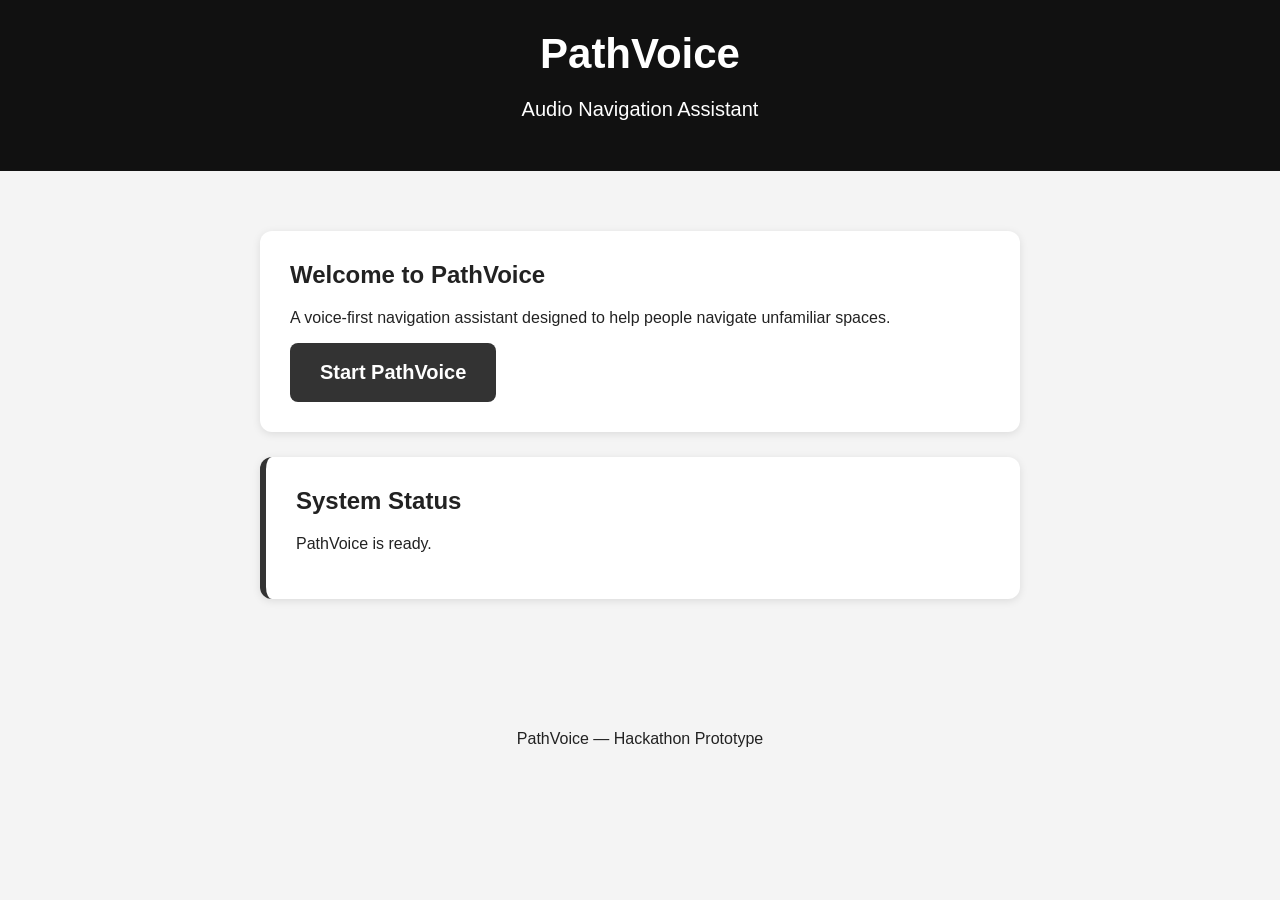
<file: index.html>
<!DOCTYPE html>
<html lang="en">
<head>
    <meta charset="UTF-8">
    <meta name="viewport" content="width=device-width, initial-scale=1.0">

    <title>PathVoice</title>

    <link rel="stylesheet" href="style.css">
</head>

<body>

    <header>
        <h1>PathVoice</h1>
        <p>Audio Navigation Assistant</p>
    </header>

    <main>

        <section class="welcome">
            <h2>Welcome to PathVoice</h2>

            <p>
                A voice-first navigation assistant designed
                to help people navigate unfamiliar spaces.
            </p>

            <button id="startButton">
                Start PathVoice
            </button>
        </section>

        <section class="status">
            <h2>System Status</h2>

            <p id="statusMessage">
                PathVoice is ready.
            </p>
        </section>

    </main>

    <footer>
        <p>PathVoice — Hackathon Prototype</p>
    </footer>

    <script src="script.js"></script>

</body>
</html>
</file>
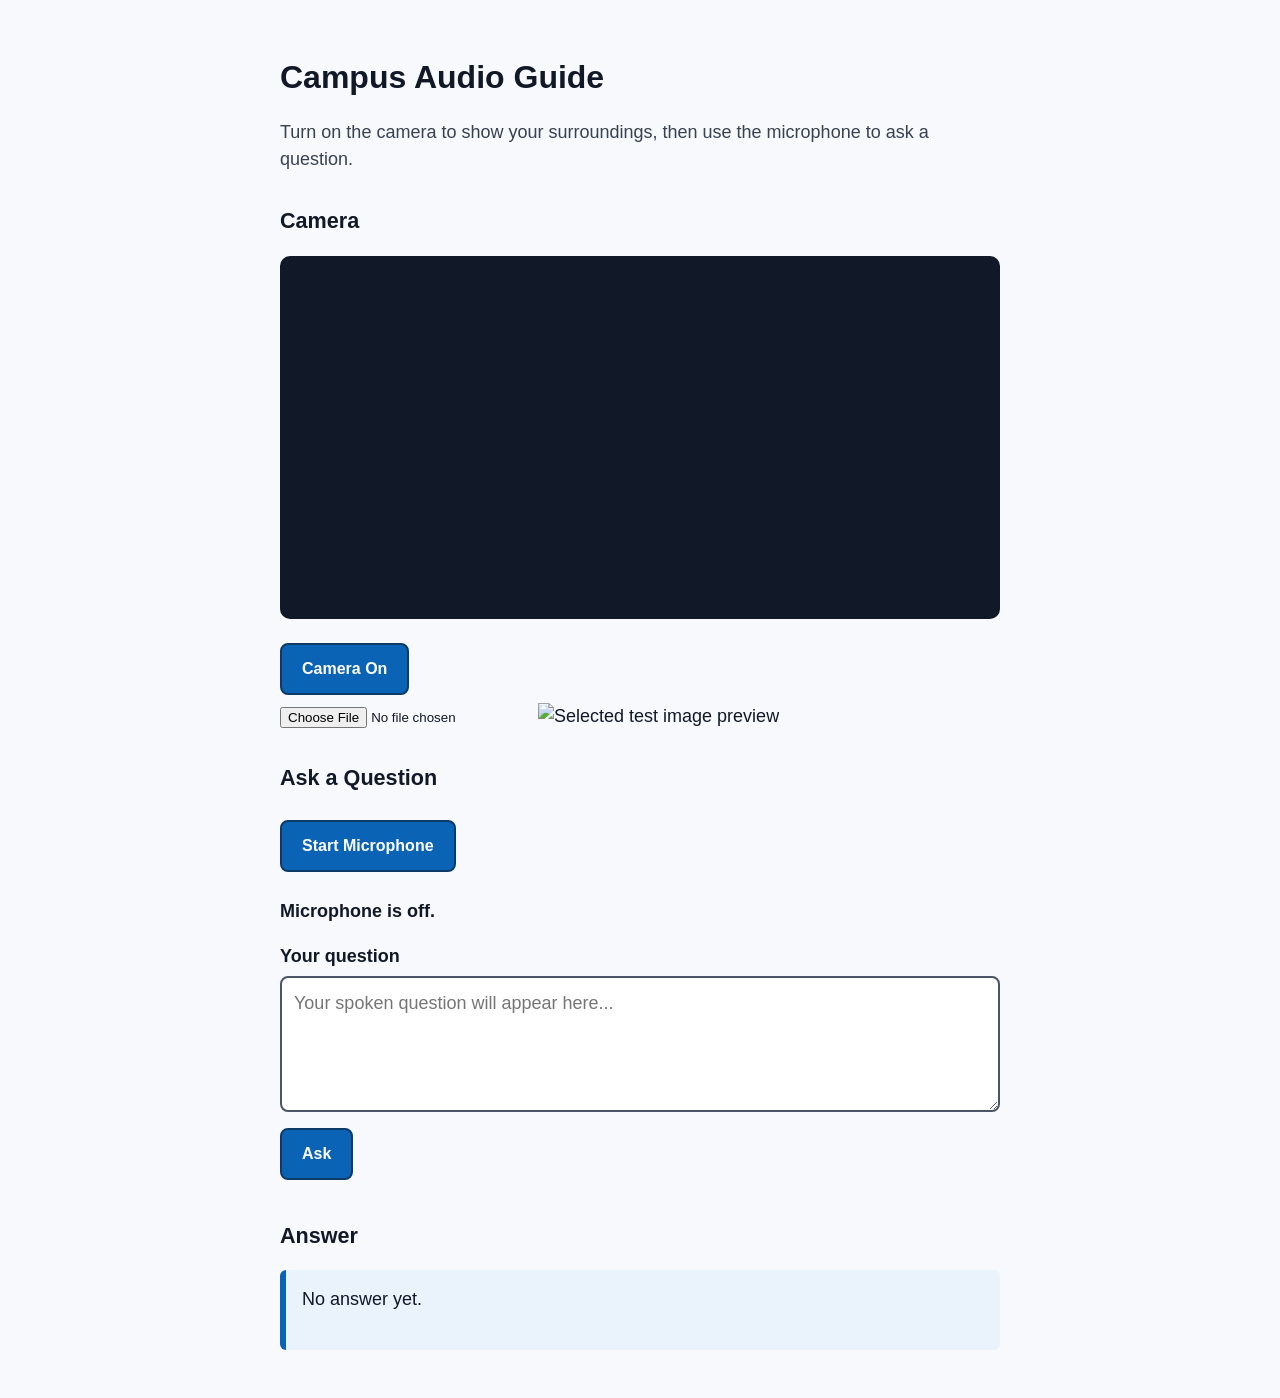
<file: frontend/index.html>
<!DOCTYPE html>
<html lang="en">
<head>
  <meta charset="UTF-8" />
  <meta name="viewport" content="width=device-width, initial-scale=1.0" />
  <title>Campus Audio Guide</title>
  <link rel="stylesheet" href="style.css" />
</head>
<body>
  <main class="app">
    <h1>Campus Audio Guide</h1>
    <p class="intro">
      Turn on the camera to show your surroundings, then use the microphone to ask a question.
    </p>

    <section aria-labelledby="camera-heading">
      <h2 id="camera-heading">Camera</h2>

      <video id="camera" autoplay playsinline muted aria-label="Camera preview"></video>

      <button id="cameraButton" type="button">
        Camera On
      </button>
    </section>

    
    <input id="testImageInput" type="file" accept="image/*">
    <img id="testImagePreview" alt="Selected test image preview">
    
    <section aria-labelledby="mic-heading">
      <h2 id="mic-heading">Ask a Question</h2>

      <button id="micButton" type="button">
        Start Microphone
      </button>

      <p id="status" role="status" aria-live="polite">
        Microphone is off.
      </p>

      <label for="question">Your question</label>
      <textarea
        id="question"
        rows="4"
        placeholder="Your spoken question will appear here..."
      ></textarea>

      <button id="askButton" type="button">
        Ask
      </button>
    </section>

    <section aria-labelledby="answer-heading">
      <h2 id="answer-heading">Answer</h2>
      <div id="answer" class="answer" aria-live="polite">
        No answer yet.
      </div>
    </section>
  </main>

  <script src="app.js"></script>
</body>
</html>
</file>
<file: style.css>
* {
    box-sizing: border-box;
}

body {
    margin: 0;
    font-family: Arial, sans-serif;
    background: #f4f4f4;
    color: #222;
}

header {
    padding: 30px 20px;
    text-align: center;
    background: #111;
    color: white;
}

header h1 {
    margin: 0;
    font-size: 42px;
}

header p {
    font-size: 20px;
}

main {
    max-width: 800px;
    margin: 40px auto;
    padding: 20px;
}

section {
    background: white;
    padding: 30px;
    margin-bottom: 25px;
    border-radius: 12px;
    box-shadow: 0 2px 8px rgba(0, 0, 0, 0.1);
}

h2 {
    margin-top: 0;
}

button {
    padding: 18px 30px;
    font-size: 20px;
    font-weight: bold;
    cursor: pointer;
    border: none;
    border-radius: 8px;
    background: #333;
    color: white;
}

button:hover {
    opacity: 0.85;
}

.status {
    border-left: 6px solid #333;
}

footer {
    text-align: center;
    padding: 30px;
}
</file>
<file: frontend/style.css>
* {
  box-sizing: border-box;
}

body {
  margin: 0;
  font-family: Arial, Helvetica, sans-serif;
  background: #f7f9fc;
  color: #111827;
  font-size: 18px;
  line-height: 1.5;
}

.app {
  width: min(720px, 92%);
  margin: 0 auto;
  padding: 32px 0 48px;
}

h1 {
  font-size: 2rem;
  margin-bottom: 8px;
}

h2 {
  font-size: 1.35rem;
  margin-top: 32px;
}

.intro {
  color: #374151;
}

video {
  display: block;
  width: 100%;
  min-height: 240px;
  margin: 12px 0 16px;
  background: #111827;
  border: 3px solid #111827;
  border-radius: 10px;
}

button {
  min-height: 52px;
  padding: 12px 20px;
  margin: 8px 8px 8px 0;
  border: 2px solid #0b3b66;
  border-radius: 8px;
  background: #0b63b6;
  color: #ffffff;
  font-size: 1rem;
  font-weight: 700;
  cursor: pointer;
}

button:hover {
  background: #084c8d;
}

button:focus,
textarea:focus {
  outline: 4px solid #f59e0b;
  outline-offset: 3px;
}

label {
  display: block;
  margin-top: 16px;
  margin-bottom: 6px;
  font-weight: 700;
}

textarea {
  width: 100%;
  padding: 12px;
  border: 2px solid #4b5563;
  border-radius: 8px;
  background: #ffffff;
  color: #111827;
  font: inherit;
}

#status {
  font-weight: 700;
}

.answer {
  min-height: 80px;
  padding: 16px;
  border-left: 6px solid #0b63b6;
  border-radius: 6px;
  background: #eaf2fb;
}

@media (max-width: 500px) {
  body {
    font-size: 17px;
  }

  h1 {
    font-size: 1.7rem;
  }

  button {
    width: 100%;
    margin-right: 0;
  }
}
</file>
